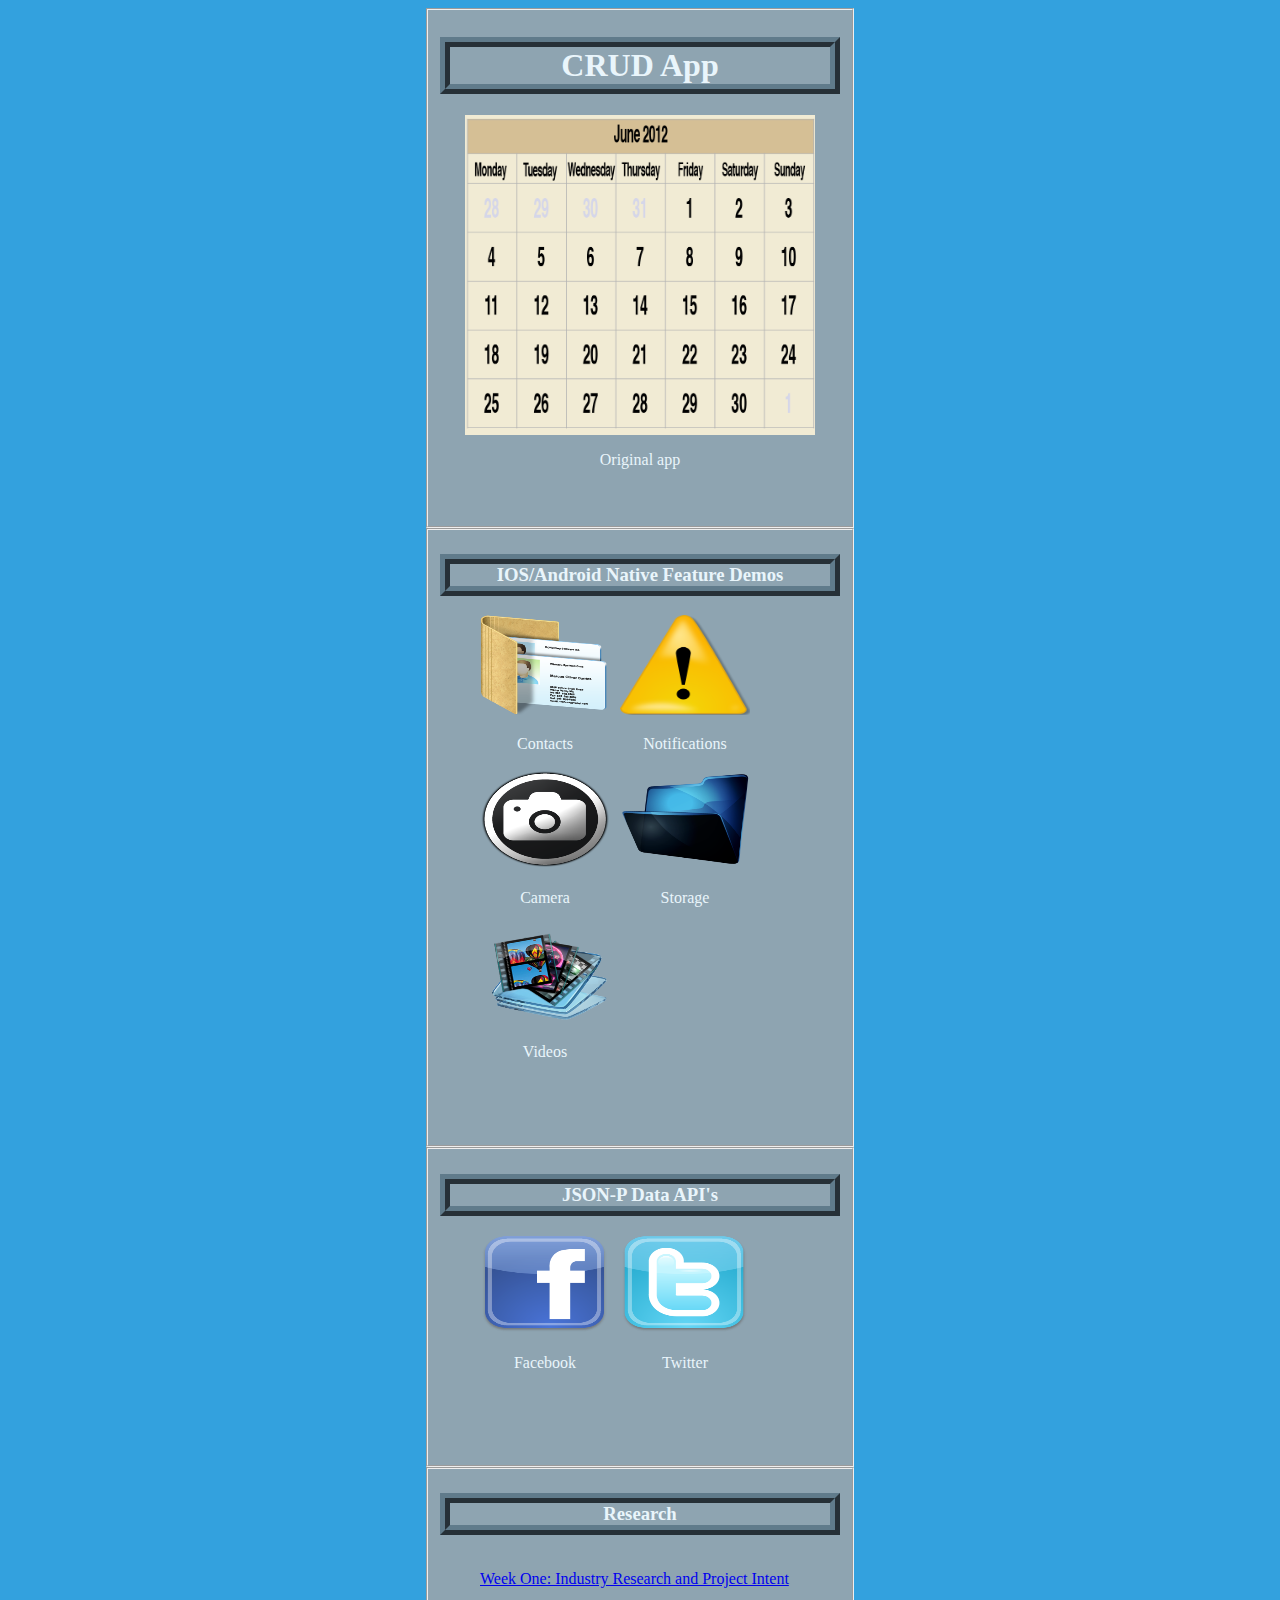
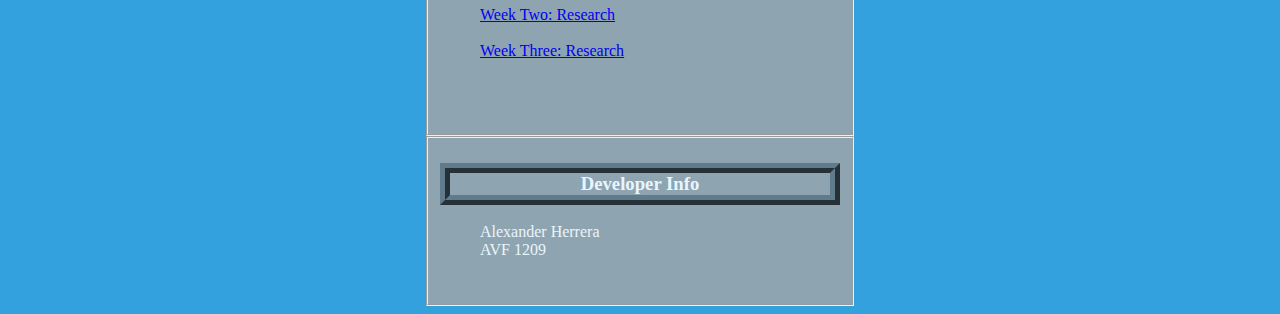
<file: index.html>
<!--
	Alexander Herrera
	AVF 1209
	Launch page HTML
	Not using any jQuery or JQM
-->
<!DOCTYPE HTML>
<html>
	<head>
	<!--Meta Tags-->
		<meta charset ="utf-8"/>
		<meta name="viewport" content="width=device-width, initial-scale=1.0"/>
		<meta http-equiv="cleartype" content="on">
	<!--Page Title-->
		<title>Launch Page</title>	
	<!--Link CSS Style Sheet-->
		<link rel="stylesheet" type="text/css" href="css/styles.css"/>
	</head>
	<body>
		<div>
		<!--AVF Demo App Section-->
			<fieldset id="demoAppCont">
				<section id="demoAppSect">
					<header>
						<h1 id="demoHead">CRUD App</h1>
					</header>
					<a href="html/index.html" id="appLink"><img src="images/June.png" id="picJun"/></a><p id="orgApText">Original app</p>
				</section>
			</fieldset>
		</div>
		<div>
		<!--IOS/Android Native Feature Demos Section-->
			<fieldset id="appFeatureCont">
				<section id="appFeatureSect">
					<header>
						<h3 id="appFeatureHead">IOS/Android Native Feature Demos</h3>
					</header>
					<div>
						<ul id="row1Features">
						<!--Seperating the features into rows and later editing with css. There should be 3 icons in the first column (2 icons in the first and second row)-->
							<li><a href="contLink.html" id="contLink"><img src="images/contacts.png" id="picCont"/></a>
							<p id="contactsText">Contacts</p></li>
							<li><a href="notifLink.html" id="notifLink"><img src="images/Notification.png" id="picNotif"/></a>
							<p id="notifText">Notifications</p></li>
							<li><a href="camLink.html" id="camLink"><img src="images/camera.png" id="picCam"/></a>
							<p id="cameraText">Camera</p></li>
						</ul>
						<ul id="row2Features">
						<!--Seperating the features into rows and later editing with css. There should be 1 icons in the last row-->
							<li><a href="storLink.html" id="storeLink"><img src="images/Storage.png" id="picStor"/></a>
							<p id="storageText">Storage</p></li>
							<li><a href="videLink.html" id="videLink"><img src="images/Video.png" id="picVide"/></a>
							<p id="videosText">Videos</p></li>
						</ul>
					</div>
				</section>
			</fieldset>
		</div>
		<div>
		<!--JSON-P Data API's Section-->
			<fieldset id="dataAPICont">
				<section id="dataAPISect">
					<header>
						<h3 id="dataAPIHead">JSON-P Data API's</h3>
					</header>
					<div>
						<ul id="row1API">
						<!--Facebook API-->
							<li><a href="facebookLink.html" id="facebkLink"><img src="images/Facebook.png" id="picFacebk"/></a>
							<p id="facebkText">Facebook</p></li>
						<!--Twitter API-->
							<li><a href="twitterLink.html"><img src="images/Twitter.png" id="picTwi"/></a>
							<p id="twiText">Twitter</p></li>
						</ul>
					</div>
				</section>
			</fieldset>
		</div>
		<div>
		<!--Research Section-->
			<fieldset id="researchCont">
				<section id="researchSect">
					<header>
						<h3 id="researchHead">Research</h3>
					</header>
					<div>
						<ul id="researchLi">
						<!--Week One Section-->
							<li><a href="weekOne.html" id="wkOneTxt">Week One: Industry Research and Project Intent</a></li><br/>
						<!--Week Two Section-->
							<li><a href="weekTwo.html" id="wkTwoTxt">Week Two: Research</a></li><br/>
						<!--Week Three Section-->	
							<li><a href="weekThree.html" id="wkThreeTxt">Week Three: Research</a></li>
						</ul>
					</div>
				</section>
			</fieldset>
		</div>
		<div>
		<!--Developer Info Section-->
			<fieldset id="developerCont">
				<section id="developerSect">
					<header>
						<h3 id="developerHead">Developer Info</h3>
					</header>
					<div>
						<ul id="infoUl">
						<!--My Information-->
							<li id="deveTxt">Alexander Herrera</li><br/>
							<li id="courseTxt">AVF 1209</li><br/>
						</ul>
					</div>
				</section>
			</fieldset>
		</div>
	</body>
</html>
</file>
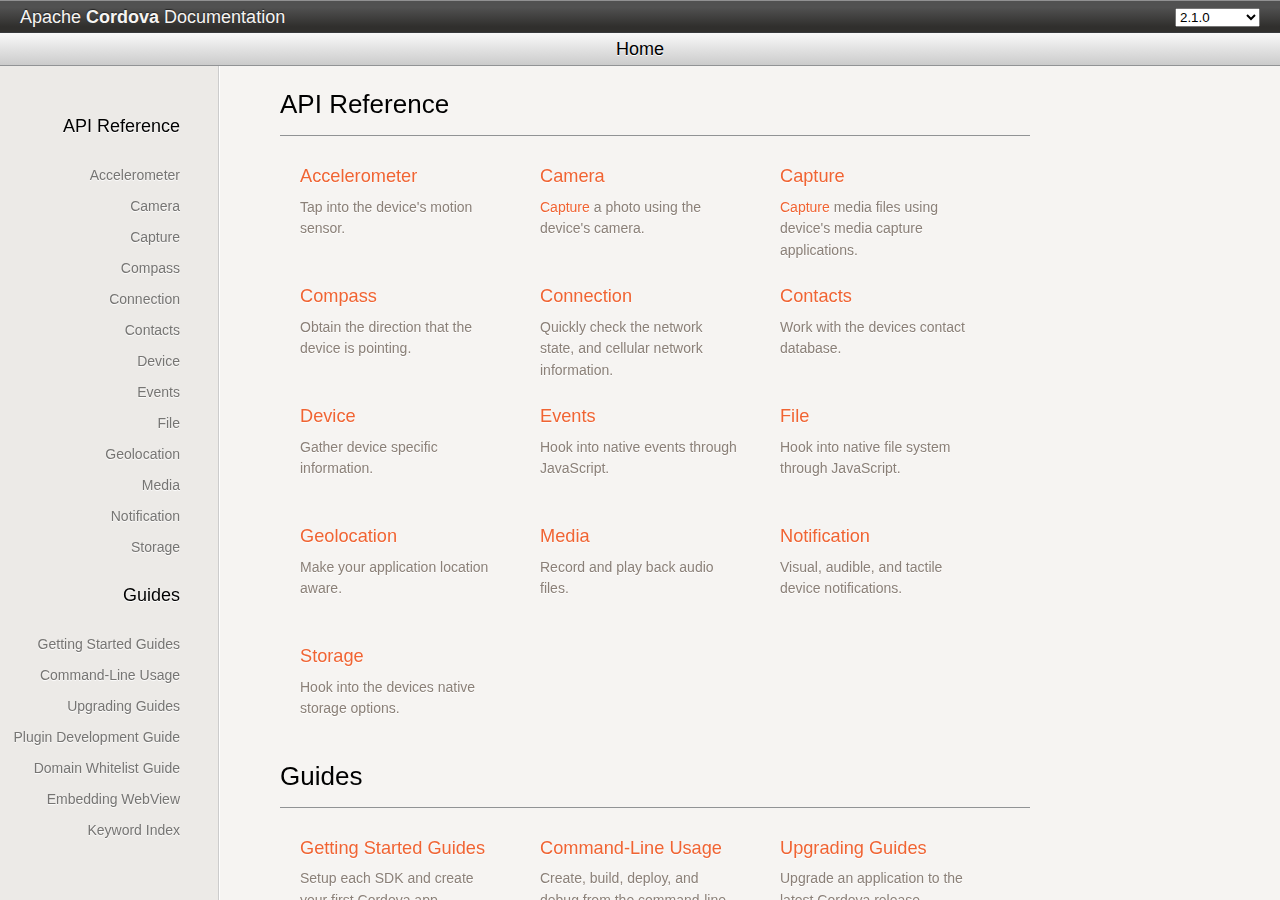
<file: phonegap-phonegap-26d211b/doc/index.html>
<!DOCTYPE html>
<!--
    Licensed to the Apache Software Foundation (ASF) under one
    or more contributor license agreements.  See the NOTICE file
    distributed with this work for additional information
    regarding copyright ownership.  The ASF licenses this file
    to you under the Apache License, Version 2.0 (the
    "License"); you may not use this file except in compliance
    with the License.  You may obtain a copy of the License at

      http://www.apache.org/licenses/LICENSE-2.0

    Unless required by applicable law or agreed to in writing,
    software distributed under the License is distributed on an
    "AS IS" BASIS, WITHOUT WARRANTIES OR CONDITIONS OF ANY
    KIND, either express or implied.  See the License for the
    specific language governing permissions and limitations
    under the License.
--><html lang="en">
<head>
<meta http-equiv="Content-Type" content="text/html; charset=utf-8">
<meta name="viewport" content="initial-scale=1.0, maximum-scale=1.0, user-scalable=no, width=device-width">
<meta name="generator" content="joDoc">
<title>Apache Cordova API Documentation</title>
<link rel="stylesheet" type="text/css" href="index.css">
<link rel="stylesheet" type="text/css" href="mobile.css" media="only screen and (max-device-width: 1024px)">
<link rel="stylesheet" type="text/css" href="prettify/prettify.css">
</head>
<body>
        <div id="header">
            <h1><a href="index.html">Apache <strong>Cordova</strong> Documentation</a></h1>
            <small>
                <select><optgroup label="English" value="en">
<option value="edge">edge</option>
<option value="2.1.0rc2">2.1.0rc2</option>
<option value="2.1.0rc1">2.1.0rc1</option>
<option selected value="2.1.0">2.1.0</option>
<option value="2.0.0rc1">2.0.0rc1</option>
<option value="2.0.0">2.0.0</option>
<option value="1.9.0rc1">1.9.0rc1</option>
<option value="1.9.0">1.9.0</option>
<option value="1.8.1">1.8.1</option>
<option value="1.8.0rc1">1.8.0rc1</option>
<option value="1.8.0">1.8.0</option>
<option value="1.7.0rc1">1.7.0rc1</option>
<option value="1.7.0">1.7.0</option>
<option value="1.6.1">1.6.1</option>
<option value="1.6.0rc1">1.6.0rc1</option>
<option value="1.6.0">1.6.0</option>
<option value="1.5.0rc1">1.5.0rc1</option>
<option value="1.5.0">1.5.0</option>
<option value="1.4.1">1.4.1</option>
<option value="1.4.0rc1">1.4.0rc1</option>
<option value="1.4.0">1.4.0</option>
<option value="1.3.0">1.3.0</option>
<option value="1.2.0">1.2.0</option>
<option value="1.1.0">1.1.0</option>
<option value="1.0.0rc3">1.0.0rc3</option>
<option value="1.0.0rc2">1.0.0rc2</option>
<option value="1.0.0rc1">1.0.0rc1</option>
<option value="1.0.0">1.0.0</option>
<option value="0.9.6">0.9.6</option>
<option value="0.9.5.1">0.9.5.1</option>
<option value="0.9.5">0.9.5</option>
<option value="0.9.4">0.9.4</option>
<option value="0.9.3">0.9.3</option>
<option value="0.9.2">0.9.2</option>
</optgroup>
<optgroup label="Español" value="es"><option value="1.0.0">1.0.0</option></optgroup>
<optgroup label="Français" value="fr">
<option value="1.3.0">1.3.0</option>
<option value="1.2.0">1.2.0</option>
<option value="1.1.0">1.1.0</option>
</optgroup>
<optgroup label="Japanese" value="jp">
<option value="2.0.0">2.0.0</option>
<option value="1.9.0">1.9.0</option>
<option value="1.8.1">1.8.1</option>
<option value="1.7.0">1.7.0</option>
<option value="0.9.5">0.9.5</option>
</optgroup>
<optgroup label="Korean" value="kr"><option value="2.0.0">2.0.0</option></optgroup></select></small>
        </div>
        <div id="subheader">
            <h1>Home</h1>
            <small></small>
        </div>

        <div id="sidebar">
            <div class="vertical_divider"></div>
        <h1>API Reference</h1>
<ul>
<li><a href="cordova_accelerometer_accelerometer.md.html#Accelerometer">Accelerometer</a></li>
<li><a href="cordova_camera_camera.md.html#Camera">Camera</a></li>
<li><a href="cordova_media_capture_capture.md.html#Capture">Capture</a></li>
<li><a href="cordova_compass_compass.md.html#Compass">Compass</a></li>
<li><a href="cordova_connection_connection.md.html#Connection">Connection</a></li>
<li><a href="cordova_contacts_contacts.md.html#Contacts">Contacts</a></li>
<li><a href="cordova_device_device.md.html#Device">Device</a></li>
<li><a href="cordova_events_events.md.html#Events">Events</a></li>
<li><a href="cordova_file_file.md.html#File">File</a></li>
<li><a href="cordova_geolocation_geolocation.md.html#Geolocation">Geolocation</a></li>
<li><a href="cordova_media_media.md.html#Media">Media</a></li>
<li><a href="cordova_notification_notification.md.html#Notification">Notification</a></li>
<li><a href="cordova_storage_storage.md.html#Storage">Storage</a></li>
</ul>
<h1>Guides</h1>
<ul>
<li><a href="guide_getting-started_index.md.html#Getting%20Started%20Guides">Getting Started Guides</a></li>
<li><a href="guide_command-line_index.md.html#Command-Line%20Usage">Command-Line Usage</a></li>
<li><a href="guide_upgrading_index.md.html#Upgrading%20Guides">Upgrading Guides</a></li>
<li><a href="guide_plugin-development_index.md.html#Plugin%20Development%20Guide">Plugin Development Guide</a></li>
<li><a href="guide_whitelist_index.md.html#Domain%20Whitelist%20Guide">Domain Whitelist Guide</a></li>
<li><a href="guide_cordova-webview_index.md.html#Embedding%20WebView">Embedding WebView</a></li>
<li><a href="_index.html">Keyword Index</a></li>
</ul>
</div>

        <div id="scrollable">
            <div id="content">
                <div id="home">
    <h1><a name="API%20Reference">API Reference</a></h1>
    <ul>
<li>
            <h2><a href="cordova_accelerometer_accelerometer.md.html#Accelerometer">Accelerometer</a></h2>
            <span>Tap into the device's motion sensor.</span>
        </li>
        <li>
            <h2><a href="cordova_camera_camera.md.html#Camera">Camera</a></h2>
            <span><a href="cordova_media_capture_capture.md.html#Capture">Capture</a> a photo using the device's camera.</span>
        </li>
        <li>
            <h2><a href="cordova_media_capture_capture.md.html#Capture">Capture</a></h2>
            <span><a href="cordova_media_capture_capture.md.html#Capture">Capture</a> media files using device's media capture applications.</span>
        </li>
        <li>
            <h2><a href="cordova_compass_compass.md.html#Compass">Compass</a></h2>
            <span>Obtain the direction that the device is pointing.</span>
        </li>
        <li>
            <h2><a href="cordova_connection_connection.md.html#Connection">Connection</a></h2>
            <span>Quickly check the network state, and cellular network information.</span>
        </li>
        <li>
            <h2><a href="cordova_contacts_contacts.md.html#Contacts">Contacts</a></h2>
            <span>Work with the devices contact database.</span>
        </li>
        <li>
            <h2><a href="cordova_device_device.md.html#Device">Device</a></h2>
            <span>Gather device specific information.</span>
        </li>
        <li>
            <h2><a href="cordova_events_events.md.html#Events">Events</a></h2>
            <span>Hook into native events through JavaScript.</span>
        </li>
        <li>
            <h2><a href="cordova_file_file.md.html#File">File</a></h2>
            <span>Hook into native file system through JavaScript.</span>
        </li>
        <li>
            <h2><a href="cordova_geolocation_geolocation.md.html#Geolocation">Geolocation</a></h2>
            <span>Make your application location aware.</span>
        </li>
        <li>
            <h2><a href="cordova_media_media.md.html#Media">Media</a></h2>
            <span>Record and play back audio files.</span>
        </li>
        <li>
            <h2><a href="cordova_notification_notification.md.html#Notification">Notification</a></h2>
            <span>Visual, audible, and tactile device notifications.</span>
        </li>
        <li>
            <h2><a href="cordova_storage_storage.md.html#Storage">Storage</a></h2>
            <span>Hook into the devices native storage options.</span>
        </li>
    </ul>
<h1><a name="Guides">Guides</a></h1>
    <ul>
<li>
            <h2><a href="guide_getting-started_index.md.html#Getting%20Started%20Guides">Getting Started Guides</a></h2>
            <span>Setup each SDK and create your first Cordova app.</span>
        </li>
        <li>
            <h2><a href="guide_command-line_index.md.html#Command-Line%20Usage">Command-Line Usage</a></h2>
            <span>Create, build, deploy, and debug from the command-line.</span>
        </li>
        <li>
            <h2><a href="guide_upgrading_index.md.html#Upgrading%20Guides">Upgrading Guides</a></h2>
            <span>Upgrade an application to the latest Cordova release.</span>
        </li>
        <li>
            <h2><a href="guide_plugin-development_index.md.html#Plugin%20Development%20Guide">Plugin Development Guide</a></h2>
            <span>Develop your first Cordova plugin.</span>
        </li>
        <li>
            <h2><a href="guide_whitelist_index.md.html#Domain%20Whitelist%20Guide">Domain Whitelist Guide</a></h2>
            <span>Grant an application access to external domains.</span>
        </li>
        <li>
            <h2><a href="guide_cordova-webview_index.md.html#Embedding%20WebView">Embedding WebView</a></h2>
            <span>Implement the Cordova WebView in your project.</span>
        </li>
        <li>
            <h2><a href="_index.html">Keyword Index</a></h2>
            <span>Full index of the Cordova Documentation.</span>
        </li>
    </ul>
</div>

            </div>
        </div>

        <!-- Functionality and Syntax Highlighting -->
        <script type="text/javascript" src="index.js"></script><script type="text/javascript" src="prettify/prettify.js"></script>
</body>
</html>
</file>
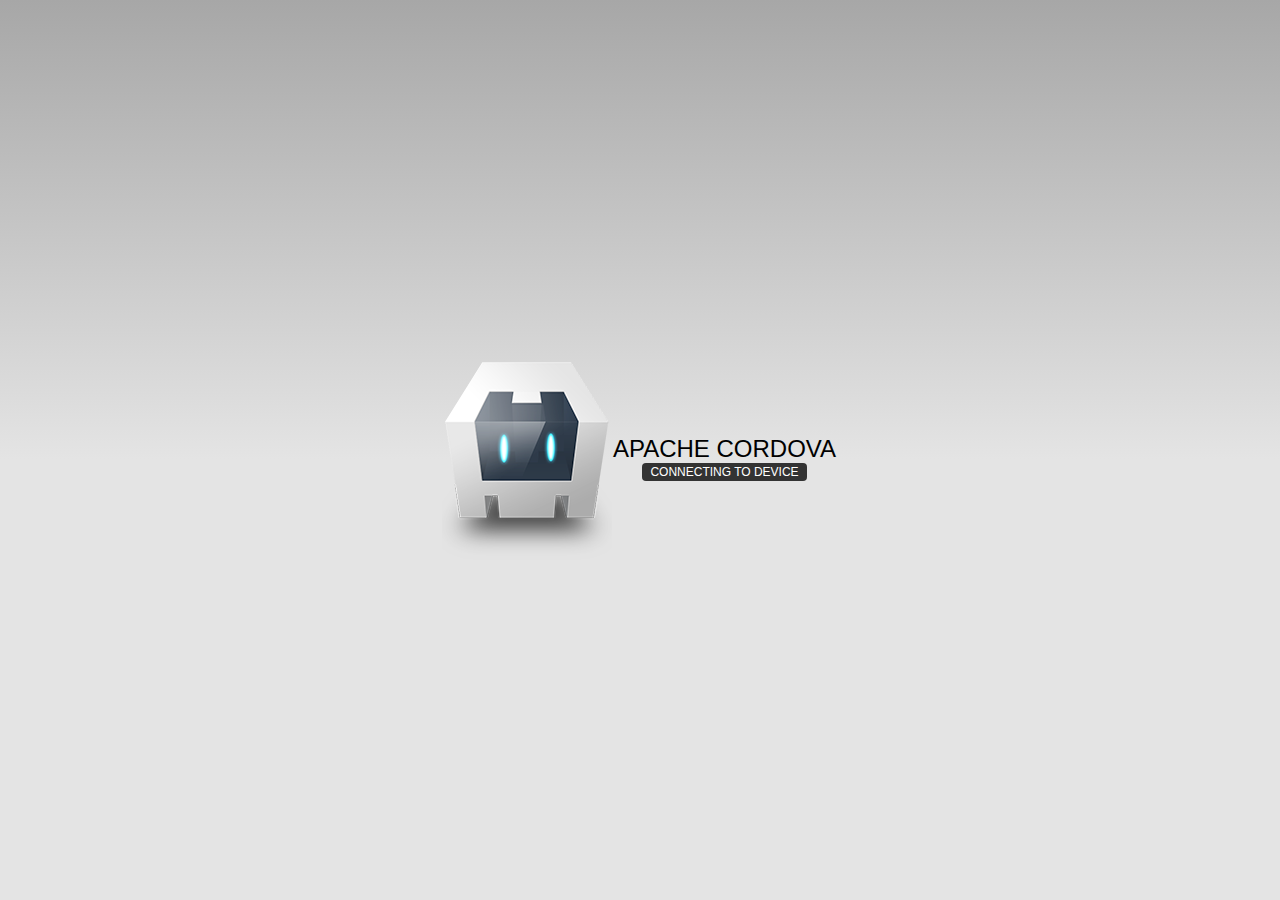
<file: phonegap-phonegap-26d211b/lib/badaWac/Res/index.html>
<!DOCTYPE html>
<!--
    Licensed to the Apache Software Foundation (ASF) under one
    or more contributor license agreements.  See the NOTICE file
    distributed with this work for additional information
    regarding copyright ownership.  The ASF licenses this file
    to you under the Apache License, Version 2.0 (the
    "License"); you may not use this file except in compliance
    with the License.  You may obtain a copy of the License at

    http://www.apache.org/licenses/LICENSE-2.0

    Unless required by applicable law or agreed to in writing,
    software distributed under the License is distributed on an
    "AS IS" BASIS, WITHOUT WARRANTIES OR CONDITIONS OF ANY
     KIND, either express or implied.  See the License for the
    specific language governing permissions and limitations
    under the License.
-->
<html>
    <head>
        <meta http-equiv="Content-Type" content="text/html; charset=UTF-8" />
        <meta name="format-detection" content="telephone=no" />
        <meta name="viewport" content="user-scalable=no, initial-scale=1, maximum-scale=1, minimum-scale=1, width=device-width, height=device-height, target-densitydpi=device-dpi" />
        <link rel="stylesheet" type="text/css" href="css/index.css" />
        <title>Hello World</title>
    </head>
    <body>
        <div class="app">
            <h1>Apache Cordova</h1>
            <div id="deviceready" class="blink">
                <p class="event listening">Connecting to Device</p>
                <p class="event received">Device is Ready</p>
            </div>
        </div>
        <script type="text/javascript" src="js/cordova.js"></script>
        <script type="text/javascript" src="js/index.js"></script>
        <script type="text/javascript">
            app.initialize();
        </script>
    </body>
</html>
</file>
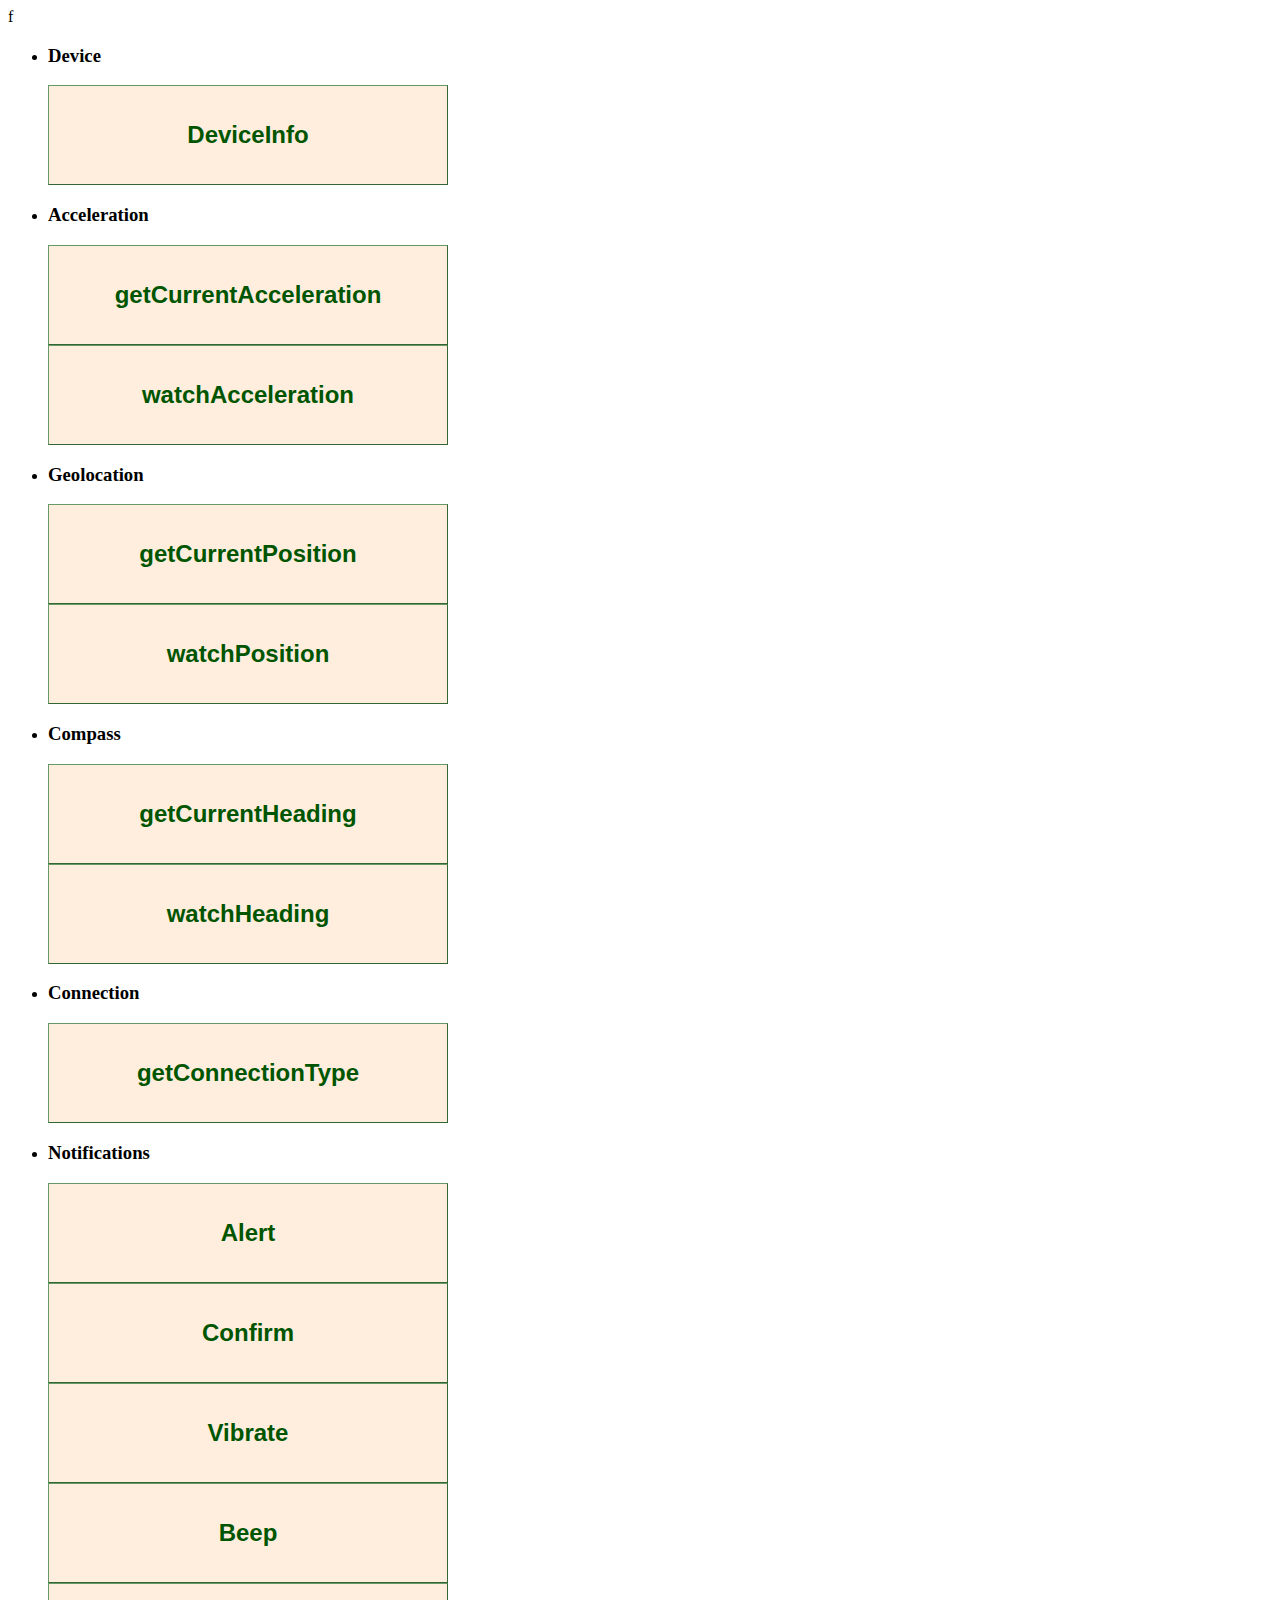
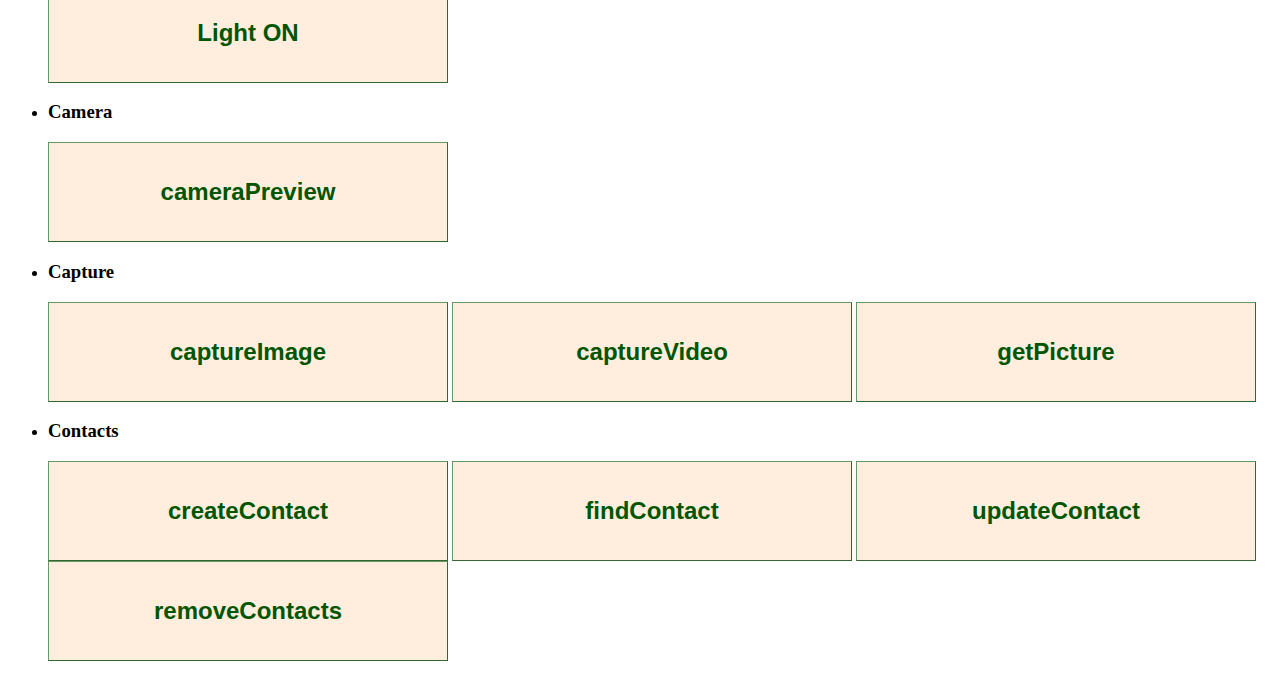
<file: phonegap-phonegap-26d211b/lib/badaWac/Res/sample/index.html>
<!--

 Licensed to the Apache Software Foundation (ASF) under one
 or more contributor license agreements.  See the NOTICE file
 distributed with this work for additional information
 regarding copyright ownership.  The ASF licenses this file
 to you under the Apache License, Version 2.0 (the
 "License"); you may not use this file except in compliance
 with the License.  You may obtain a copy of the License at

   http://www.apache.org/licenses/LICENSE-2.0

 Unless required by applicable law or agreed to in writing,
 software distributed under the License is distributed on an
 "AS IS" BASIS, WITHOUT WARRANTIES OR CONDITIONS OF ANY
 KIND, either express or implied.  See the License for the
 specific language governing permissions and limitations
 under the License.

-->

<!DOCTYPE html>
<html xmlns="http://www.w3.org/1999/xhtml" dir="ltr" lang="en">
<head>
    <meta http-equiv="Content-Type" content="text/html; charset=ISO-8859-1">
    <meta name="viewport" content="target-densitydpi=high-dpi, user-scalable=no" />
    <title>Cordova Sample</title>
    <script type="text/javascript" src="./js/cordova.js"></script>
    <style type="text/css">
    button.btn {
                color:#050;
                font: bold 24px 'trebuchet ms',helvetica,sans-serif;
                background-color:#fed;
                width: 400px;
                height: 100px;
                border: 1px solid;
                border-color: #696 #363 #363 #696;
                /* filter:progid:DXImageTransform.Microsoft.Gradient(GradientType=0,StartColorStr='#ffffffff',EndColorStr='#ffeeddaa'); */ 
              } 
              
              button.btn2 {
                color:#050;
                font: bold 24px 'trebuchet ms',helvetica,sans-serif;
                background-color:#fed;
                width: 200px;
                height: 100px;
                border: 1px solid;
                border-color: #696 #363 #363 #696;
                /* filter:progid:DXImageTransform.Microsoft.Gradient(GradientType=0,StartColorStr='#ffffffff',EndColorStr='#ffeeddaa'); */ 
              } 
    </style>
    <link href="osp://webapp/css/style.css" rel="stylesheet" type="text/css" />f
    <script type="text/javascript" src="osp://webapp/js/webapp_core.js"> </script>
    <script type="text/javascript" src="osp://webapp/js/webapp_ui.js"> </script>
    <script>
        document.addEventListener("deviceready", function(e) {alert('Cordova is ready');});
    </script>
</head>
<body>
    <ul>
        <li>
            <h3>Device</h3>
            <div><button type="button" class="btn" onclick="setDeviceInfo()">DeviceInfo</button></div>
            <span id="device"></span>
        </li>
        <li>
            <h3>Acceleration</h3>
            <div>
                <button type="button" class="btn" onclick="getCurrentAcceleration();">getCurrentAcceleration</button>
            </div>
            <div>
                <button type="button" class="btn" id="accelBtn" onclick="toggleAcceleration();">watchAcceleration</button>
            </div>
            <div>
                <span id="acceleration"></span>
            </div>
        </li>
        <li>
            <h3>Geolocation</h3>
            <div>
                <button type="button" class="btn" onclick="getCurrentPosition();">getCurrentPosition</button>
            </div>
            <div>
                <button type="button" class="btn" id="geoBtn" onclick="togglePosition();">watchPosition</button>
            </div>
            <div>
                <span id="geolocation"></span>
            </div>
        </li>
        <li>
            <h3>Compass</h3>
            <div>
                <button type="button" class="btn" onclick="getCurrentHeading();">getCurrentHeading</button>
            </div>
            <div>
                <button type="button" class="btn" id="compassBtn" onclick="toggleCompass();">watchHeading</button>
            </div>
            <div>
                <span id="heading"></span>
            </div>
        </li>
        <li>
            <h3>Connection</h3>
            <div>
                <button type="button" class="btn" onclick="getConnection();">getConnectionType</button>
            </div>
            <div>
                <span id="connection"></span>
            </div>
        </li>
        <li>
            <h3>Notifications</h3>
            <div>
                <button type="button" class="btn" onclick="notificationAlert();">Alert</button>
            </div>
            <div>
                <button type="button" class="btn" onclick="notificationAlert();">Confirm</button>
            </div>
            <div>
                <button type="button" class="btn" onclick="notificationVibrate();">Vibrate</button>
            </div>
            <div>
                <button type="button" class="btn" onclick="notificationBeep();">Beep</button>
            </div>
            <div>
                <button type="button" class="btn" onclick="notificationLightOn();">Light ON</button>
            </div>
        </li>
        <li>
            <h3>Camera</h3>
            <div>
                <button type="button" class="btn" onclick="cameraPreview();">cameraPreview</button>
            </div>
            <div id="cameraControls" style="display:none;">
                <span>
                    <button type="button" class="btn2" onclick="startVideoCapture();">startVideoCapture</button>
                    <button type="button" class="btn2" onclick="stopVideoCapture();">stopVideoCapture</button>
                </span>
                <div>
                    <button type="button" class="btn" onclick="captureImage2();">captureImage</button>
                </div>
            </div>
            <div id="preview"></div>
        </li>
        <li>
            <h3>Capture</h3>
            <div>
            	<button type="button" class="btn" onclick="captureImage();">captureImage</button>
            	<button type="button" class="btn" onclick="captureVideo();">captureVideo</button>
            	<button type="button" class="btn" onclick="getPicture();">getPicture</button>
            </div>
            <div id="media">
            </div>
        </li>
        <li>
        	<h3>Contacts</h3>
        	<div>
        		<button type="button" class="btn" onclick="createContact();">createContact</button>
        		<button type="button" class="btn" onclick="findContact();">findContact</button>
        		<button type="button" class="btn" onclick="updateContact();">updateContact</button>
        		<button type="button" class="btn" onclick="removeContact();">removeContacts</button>
        	</div>
        </li>
    </ul>
    <script type="text/javascript" src="./js/sample.js"></script>
</body>
</html>
</file>
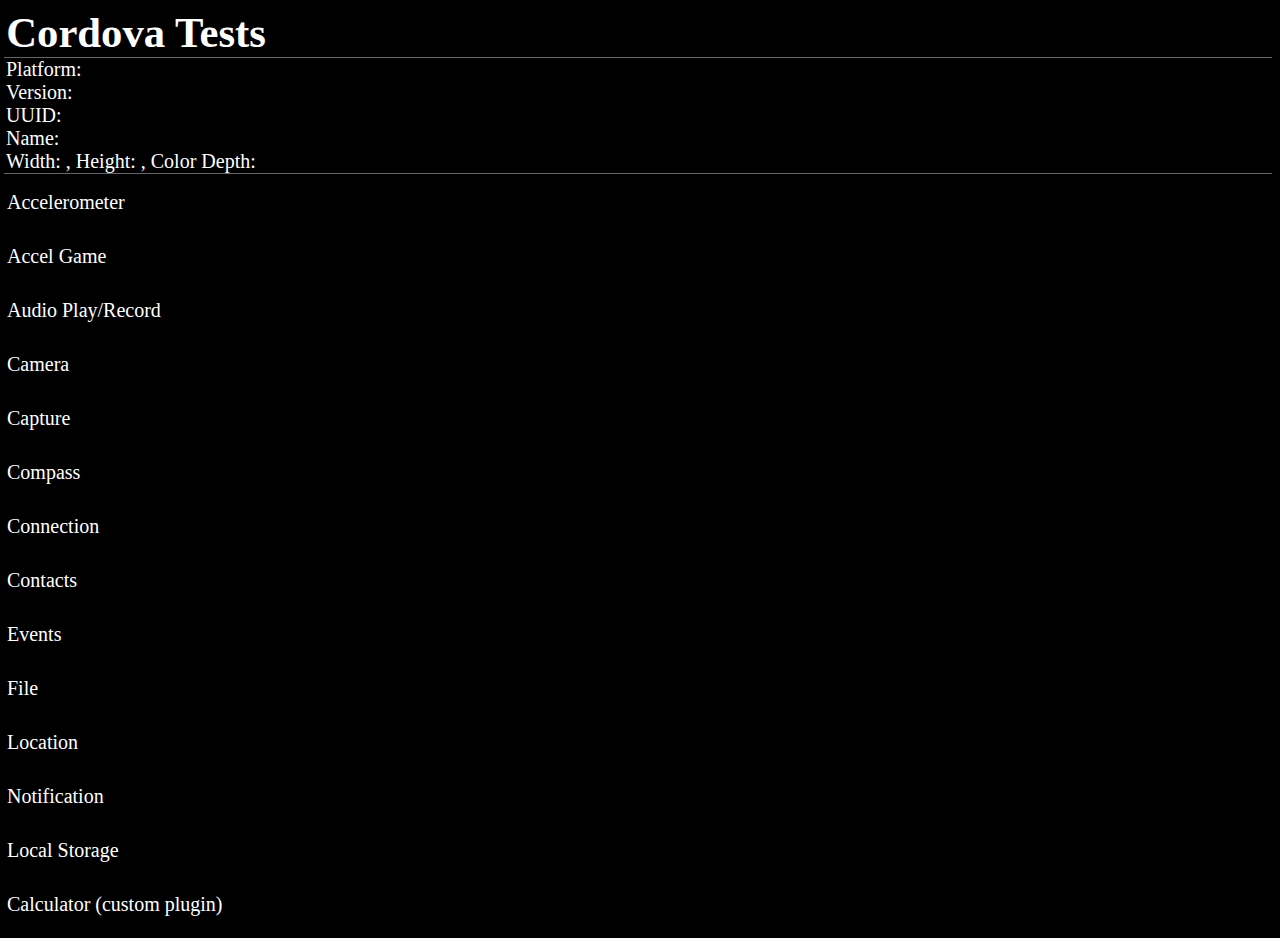
<file: phonegap-phonegap-26d211b/lib/windows-phone/example/www/index.html>
﻿<!DOCTYPE html>
<!--
 Licensed to the Apache Software Foundation (ASF) under one
 or more contributor license agreements.  See the NOTICE file
 distributed with this work for additional information
 regarding copyright ownership.  The ASF licenses this file
 to you under the Apache License, Version 2.0 (the
 "License"); you may not use this file except in compliance
 with the License.  You may obtain a copy of the License at

   http://www.apache.org/licenses/LICENSE-2.0

 Unless required by applicable law or agreed to in writing,
 software distributed under the License is distributed on an
 "AS IS" BASIS, WITHOUT WARRANTIES OR CONDITIONS OF ANY
 KIND, either express or implied.  See the License for the
 specific language governing permissions and limitations
 under the License. 
-->
<html>
  <head>
    <meta name="viewport" content="width=device-width, height=device-height, initial-scale=1.0, maximum-scale=1.0, user-scalable=no;" />
    <meta http-equiv="Content-type" content="text/html; charset=utf-8"/>

    <title>Cordova WP7</title>

	  <link rel="stylesheet" href="master.css" type="text/css" media="screen" title="no title" charset="utf-8"/>


      <script type="text/javascript" charset="utf-8" src="cordova-2.1.0.js"></script>

      <script type="text/javascript">


        document.addEventListener("deviceready",onDeviceReady,false);
        document.addEventListener("backbutton",onBackButton,false);

        // once the device ready event fires, you can safely do your thing! -jm
        function onDeviceReady()
        {
        // IE does NOT provide an alert method, you can patch it with this line after deviceready.
        window.alert = window.alert || navigator.notification.alert;

        console.log("onDeviceReady. You should see this message in Visual Studio's output window.");
        updateDeviceInfo();

        }

        function onBackButton()
        {
        console.log("onBackButton");
        }

        function updateDeviceInfo()
        {
        document.getElementById("platform").innerHTML = device.platform;
        document.getElementById("version").innerHTML = device.version;
        document.getElementById("uuid").innerHTML = device.uuid;
        document.getElementById("name").innerHTML = device.name;
        document.getElementById("width").innerHTML = screen.width;
        document.getElementById("height").innerHTML = screen.height;
        document.getElementById("colorDepth").innerHTML = screen.colorDepth;
        };

      </script>




  </head>
  <body>
    <h1>Cordova Tests</h1>
    <div id="info">
      <h4>
        Platform: <span id="platform"> </span>
      </h4>
      <h4>
        Version: <span id="version"></span>
      </h4>
      <h4>
        UUID: <span id="uuid"> </span>
      </h4>
      <h4>
        Name: <span id="name"></span>
      </h4>
      <h4>
        Width: <span id="width"></span>,   Height: <span id="height">
          
        </span>, Color Depth: <span id="colorDepth"></span>
      </h4>
    </div>

    <a href="accelerometer.html" class="btn large">Accelerometer</a>
    <a href="accelerometer2.html" class="btn large">Accel Game</a>
    <a href="audio.html" class="btn large">Audio Play/Record</a>
    <a href="camera.html" class="btn large">Camera</a>
    <a href="capture.html" class="btn large">Capture</a>
    <a href="compass.html" class="btn large">Compass</a>
    <a href="network.html" class="btn large">Connection</a>
    <a href="contacts.html" class="btn large">Contacts</a>
    <a href="events.html" class="btn large">Events</a>
    <a href="file.html" class="btn large">File</a>
    <a href="location.html" class="btn large">Location</a>
    <a href="notification.html" class="btn large">Notification</a>
    <a href="storage.html" class="btn large">Local Storage</a>
    <a href="calculator.html" class="btn large">Calculator (custom plugin)</a>
  </body>
</html>
</file>
<file: css/styles.css>
/*
	Alexander Herrera
	AVF 1209
	Styles page CSS
*/
body {
	background-color: #33A1DE;
}
#demoAppCont {
	width: 400px;
	height: 500px;
	background-color: #8EA4B1;
	color:#E9F5FB;
	margin: auto;
}
#picJun {
	display: block;
	margin-left: auto;
	margin-right: auto;
}
#orgApText {
	text-align: center;	
	color:#E9F5FB;
}
#demoHead{
	border: 10px ridge #607B8B;
	text-align: center;
}
#picJun {
	height: 320px;
	width: 350px;
}
#appFeatureCont {
	width: 400px;
	height: 600px;
	background-color: #8EA4B1;
	color:#E9F5FB;
	margin: auto;
}
#appFeatureHead {
	border: 10px ridge#607B8B;
	text-align: center;
}
#picCont {
	height: 100px;
	width: 130px;
}
#contactsText {
	text-align: center;
}
#notifText {
	text-align: center;
}
#cameraText {
	text-align: center;
}
#storageText {
	text-align: center;
}
#videosText {
	text-align: center;
}
#picNotif {
	height: 100px;
	width: 130px;
}
#picCam {
	height: 100px;
	width: 130px;
}
#picStor {
	height: 100px;
	width: 130px;
}
#picVide {
	height: 100px;
	width: 130px;
}
#dataAPICont {
	width: 400px;
	height: 300px;
	background-color: #8EA4B1;
	color:#E9F5FB;
	margin: auto;
}
#dataAPIHead{
	border: 10px ridge#607B8B;
	text-align: center;
}
#picFacebk {
	height: 100px;
	width: 130px;
	margin: auto;
}
#facebkText {
	text-align: center;
}
#twiText {
	text-align: center;
}
#picTwi {
	height: 100px;
	width: 130px;
}
#row1Features li {
	list-style-type: none;
	float: left;
	margin-left: 0px;
	padding-right: 10px;
}
#row2Features li {
	list-style-type: none;
	float: left;
	margin-left: 0px;
	padding-right: 10px;
}
#row1API li {
	list-style-type: none;
	float: left;
	margin-left: 0px;
	padding-right: 10px;	
}
#researchCont {
	width: 400px;
	height: 250px;
	background-color: #8EA4B1;
	color:#E9F5FB;
	margin: auto;
}
#researchHead{
	border: 10px ridge#607B8B;
	text-align: center;
}
#researchLi {
	list-style-type: none;
	float: left;
	margin-left: 0px;
	margin-bottom: 5px;
}
#developerCont {
	width: 400px;
	height: 150px;
	background-color: #8EA4B1;
	color:#E9F5FB;
	margin: auto;
}
#developerHead{
	border: 10px ridge#607B8B;
	text-align: center;
}
#infoUl li {
	list-style-type: none;
	float: left;
	margin-left: 0px;
	padding-right: 10px;
}
</file>
<file: phonegap-phonegap-26d211b/doc/prettify/prettify.css>
/* Pretty printing styles. Used with prettify.js. */

.str { color: #85C5DC; }
.kwd { color: #EDF0D1; }
.com { color: #878989; }
.typ { color: #F5896F; }
.lit { color: #FFB17A; }
.pun { color: #FFFFFF; }
.pln { color: #FFFFFF; }
.tag { color: #F5896F; }
.atn { color: #F5896F; }
.atv { color: #85C5DC; }
.dec { color: #878989; }
pre.prettyprint { background-color:#302F2D; }

/* Specify class=linenums on a pre to get line numbering */
ol.linenums { margin-top: 0; margin-bottom: 0 } /* IE indents via margin-left */
li.L0,
li.L1,
li.L2,
li.L3,
li.L5,
li.L6,
li.L7,
li.L8 { list-style-type: none }
/* Alternate shading for lines */
li.L1,
li.L3,
li.L5,
li.L7,
li.L9 { background: #eee }

@media print {
  .str { color: #060; }
  .kwd { color: #006; font-weight: bold; }
  .com { color: #600; font-style: italic; }
  .typ { color: #404; font-weight: bold; }
  .lit { color: #044; }
  .pun { color: #440; }
  .pln { color: #000; }
  .tag { color: #006; font-weight: bold; }
  .atn { color: #404; }
  .atv { color: #060; }
}
</file>
<file: phonegap-phonegap-26d211b/lib/windows-phone/example/www/master.css>
/**
    PhoneFontSizeSmall=14pt
    PhoneFontSizeNormal = 15pt
    PhoneFontSizeMedium=17pt
    PhoneFontSizeMediumLarge=19pt
    PhoneFontSizeLarge=24pt
    PhoneFontSizeExtraLarge=32pt
    PhoneFontSizeExtraExtraLarge=54pt
    PhoneFontSizeHuge=140pt
*/

/** 

main wp7 color and fonts 

*/
  
body, input, div
{
    background: black;
    color: White;
    font-family: Segoe WP;
    font-size: 15pt; /* PhoneFontSizeNormal */
    margin-left:0.1em;
    filter: progid:DXImageTransform.Microsoft.Shadow(color=#000000,direction=45);
}

h1, h2, h3, h4 
{    
    display: block;
    font-family: Segoe WP Light;
    font-weight: bold;
    margin: 0 0.1em;
    min-height: 1.1em;
    outline: 0 none;
    overflow: hidden;
    padding: 0;
    text-align: left;
    white-space: nowrap;
 }

h1
{
    font-size: 32pt; /* PhoneFontSizeExtraLarge */ 
}

h2
{
    font-size: 24pt; /* PhoneFontSizeLarge */
    font-weight: normal;
}

h3
{
    font-size: 17pt; /* PhoneFontSizeMedium */
}

h4
{
    font-size: 15pt; /* PhoneFontSizeNormal */
    font-weight: normal;
}

h4 > span
{
    color: gray;
}

/** 

Buttons

*/

a.btn, div.btn
{
    background: black;
    color: white;
    text-decoration: none;
    display:block;
    font-size: 15pt;
    text-decoration:none;
    padding:0.7em 0;
    margin:3px 0px 3px 5px;
}

a.backBtn, input[type="button"], input[type="submit"]
{
    background: black;
    color: white;
    border-color: white;
    border-style: solid;
    padding: 4px 10px;
    border-width: 3px; /* PhoneBorderThickness */
    font-size: 17pt; /* PhoneFontSizeMedium */
    display: block;
    text-decoration:none;
    text-transform:lowercase;
  
}

input[type="button"]:active, input[type="submit"]:active
{
    background: white;
    color: black;
}

/** 

Input fields 

*/

input[type="text"]
{
    width: 150px;
    padding:4px;
    margin-bottom: 14px;
    box-shadow: 0px 0px 12px #387bbe;
    background-color: #8c8e8b;
    border: 1px solid #B3B3B3;
    color: #3e3e3e;
    text-shadow: 0 1px 0 #FFFFFF;
}

input[type="text"]:focus,
input[type="text"]:active {
    box-shadow: 0 0 12px #387BBE;
    background-color: #f0f0f0;
}

span.tb-label
{
    padding: 4px 10px 8px 4px;
    font-size: 12pt;
    color: grey; 
    display: block;
}

/** 

application specific styles

*/

#info {
    border-bottom: 1px solid #666666;
    border-top: 1px solid #666666;
}

#info table
{
    font-family: Segoe WP Light;
}
</file>
<file: phonegap-phonegap-26d211b/doc/index.css>
/*
  Licensed to the Apache Software Foundation (ASF) under one
  or more contributor license agreements.  See the NOTICE file
  distributed with this work for additional information
  regarding copyright ownership.  The ASF licenses this file
  to you under the Apache License, Version 2.0 (the
  "License"); you may not use this file except in compliance
  with the License.  You may obtain a copy of the License at

    http://www.apache.org/licenses/LICENSE-2.0

  Unless required by applicable law or agreed to in writing,
  software distributed under the License is distributed on an
  "AS IS" BASIS, WITHOUT WARRANTIES OR CONDITIONS OF ANY
  KIND, either express or implied.  See the License for the
  specific language governing permissions and limitations
  under the License.
*/

body {
  background-color:#F6F4F2;
  font-family:"Helvetica Neue", Helvetica, Arial, sans-serif;
  font-size:16px;
}

h1, ul, li {
  margin:0px;
  padding:0px;
}

#header {
  background-color:#515151;
  background:#515151 -webkit-gradient(
    linear,
    left top,
    left bottom,
    color-stop(0.2, #515151),
    color-stop(0.8, #302F2D)
  );
  background:-moz-linear-gradient(center bottom , #515151 20%, #747474 80%);
  border-top:1px solid #919192;
  height:32px;
  left:0px;
  position:fixed;
  top:0px;
  width:100%;
  z-index:1;
}
#subheader {
  background-color:#CBCBCB;
  background:-webkit-gradient(linear,
    left top,
    left bottom,
    color-stop(0.0, #F9F9F9),
    color-stop(1.0, #CBCBCB)
  );
  background:-moz-linear-gradient(center bottom , #CBCBCB 0%, #F9F9F9 100%);
  border-top:1px solid #383A3C;
  border-bottom:1px solid #919395;
  height:32px;
  left:0px;
  position:fixed;
  top:32px;
  width:100%;
  z-index:1;
}
#sidebar {
  background-color:#ECEAE7;
  bottom:0px;
  left:0px;
  overflow:auto;
  padding:20px 40px 0px 0px;
  position:fixed;
  text-align:right;
  top:66px;
  width:180px;
  z-index:1;
}
#scrollable {
  bottom:0px;
  left:220px;
  position:fixed;
  overflow:auto;
  right:0px;
  top:64px;
}
#content {
/*  top:64px;*/
/*  bottom:0px;*/
/*  right:0px;*/
/*  left:220px;*/
/*  margin:64px auto 0px 220px;*/
  margin:20px 60px;
/*  position:absolute;*/
/*  overflow:auto;*/
  z-index:0;
}

#header h1,
#header h1 a,
#subheader h1 {
  color:#F6F4F2;
  font-size:18px;
  font-weight:normal;
  line-height:32px;
  margin:0px;
  text-align:center;
  text-shadow:0px -1px 1px #222222;
}

#header h1 a strong {
  font-weight:bold;
}

#header h1 {
  text-align:left;
  margin-left:20px;
}

#subheader h1 {
  color:#000000;
  text-shadow:#FFFFFF 0px 1px 0px;
}

#header small,
#subheader small {
  color:#EFEFEF;
  font-size:14px;
  line-height:32px;
  position:absolute;
  top:0px;
  right:20px;
  text-shadow:-1px 1px 1px #666666;
}

#sidebar .vertical_divider {
  background-color:#CCCCCC;
  bottom:0px;
  border-right:1px solid #FFFFFF;
  position:absolute;
  top:0px;
  right:0px;
  width:1px;
}

#sidebar h1 {
  color:#000000;
  font-size:18px;
  padding:0px;
  margin:30px 0px;
  font-weight:normal;
  text-shadow:#FFFFFF 0px 1px 0px;
}

#sidebar ul,
#sidebar li {
  margin:0px;
  padding:0px;
}
#sidebar li,
#sidebar li a {
  color:#767573;
  font-size:14px;
  list-style:none;
  margin:15px 0px;
  text-shadow:#FFFFFF 0px 1px 1px;
}
#sidebar li a {
  -webkit-transition:color .15s ease-out;
  -moz-transition:color .15s ease-out;
  -o-transition:color .15s ease-out;
}
#sidebar li a:hover {
  color:#242220;
  -webkit-transition:color .15s ease-in;
  -moz-transition:color .15s ease-in;
  -o-transition:color .15s ease-in;
}


#otherbar {
  display:none;
}

#content {
  font-size:13px;
  line-height:160%;
  max-width:750px;
}

#content h1 {
  border-bottom:2px solid;
  font-size:2em;
  font-weight:normal;
  margin:2.0em 0px 1.3em 0px;
  padding-bottom:0.6em;
}
#content h2 {
  color:#242220;
  font-size:1.4em;
  font-weight:bold;
  margin:1.3em 0px 0.8em 0px;
  text-shadow:#FFFFFF 0px 1px 1px;
}
#content h3 {
  font-size:1.1em;
  font-weight:bold;
  margin:0.8em 0px 0.5em 0px;
  text-shadow:#FFFFFF 0px 1px 1px;
}

hr {
  display:none;
  border:none;
  margin:40px 0px;
  border-top:1px solid #CCCCCC;
  border-bottom:1px solid #FFFFFF;
}

p,blockquote,pre,ul {
  margin:1em 0px;
}

h2:after,
h3:after {
	content: ":";
}

blockquote {
  color:#767573;
	font-style:normal;
  margin-left:35px;
  padding-left:20px;
	position:relative;
	text-shadow:#FFFFFF 0px 1px 0px;
}
blockquote code {
	font-style: normal;
}
blockquote p {
  padding:10px 0px;
}
blockquote::before {
  font-style: normal;
  content: '\201C';
  font-size: 450%;
  font-family:Georgia, Palatino, 'Times New Roman', Times;;
  position: absolute;
  left: -25px;
  top:0.3em;
  color: #E0E0E0;
}

ul {
  margin-left:40px;
}
ul > li {
	list-style:disc;
	list-style-position:outside;
}
ul ul {
  margin-bottom:0.5em;
  margin-top:0.5em;
}



code {
	font-family:"DejaVu", "Monaco", "Courier New", "Courier";
	font-size:90%;
	padding:2px 4px;
	white-space:pre-wrap;;
}

pre {
/*    border:1px solid #CCCCCC;*/
    background:#F2F0EE;
    -webkit-border-radius:11px;
    -moz-border-radius:11px;
    border-radius:11px;
    display:block;
    line-height:110%;
    margin:1.5em 0px 3em 0px;
    padding:15px 20px;
    white-space:pre-wrap;
}
pre code {
  background:none;
	border:none;
	font-size:11px;
	padding:0px;
}

a[href] {
/*  color:inherit;*/
  color:#F06433;
  text-decoration:none;
  text-shadow:#FFF 0px 1px 0px;
}
a[href]:hover {
  color:#d0410f;
}

.prettyprint a[href],
.prettyprint a[href] span {
  text-decoration:underline;
  text-shadow:none;
}
.prettyprint a[href] :hover,
.prettyprint a[href] span :hover {
  text-decoration:none;
}

code a[href] {
  color:inherit;
/*  border-bottom:1px dotted #000000;*/
  text-decoration:underline;
}
code a[href]:hover {
  color:inherit;
  text-decoration:none;
}

a[href].external:after {
	content: "*";
	font-style: super;
	opacity: .5;
}

#index {
	-webkit-column-width: 235px;
	-webkit-column-rule-width: 5px;
	-moz-column-width: 235px;
	-moz-column-rule-width: 5px;
	column-width: 235px;
	column-rule-width: 5px;
}

#index h2:after,
#index h3:after { 
  content:"";
}

#index h2 { 
  margin:0px;
  padding:0px;
}

#index {
  padding: 10px 1px;
}

#index ul {
	margin:0px 0px 30px 0px;
	padding:0;
}

#index ul li {
	list-style: none;
}

#index ul li a {

}

#home h1 {
  border-bottom:1px solid #919395;
  padding-bottom:20px;
  margin:30px 0px;
}

#home h2 {
  font-weight:normal;
  margin:0px 0px 10px 0px;
  padding:0px;
}

#home h2:after {
  content:'';
}

#home h2 a {
  text-shadow:#FFFFFF 0px 1px 1px;
}

#home span {
  color:#8B8078;
  font-size:14px;
  text-shadow:#FFFFFF 0px 1px 0px;
}

#home ul {
  float:left;
  margin:0px;
  padding:0px;
}
#home ul li {
  float:left;
  height:120px;
  list-style:none;
  margin:0px;
  padding:0px 20px;
  width:200px;
}
</file>
<file: phonegap-phonegap-26d211b/doc/mobile.css>
/*
  Licensed to the Apache Software Foundation (ASF) under one
  or more contributor license agreements.  See the NOTICE file
  distributed with this work for additional information
  regarding copyright ownership.  The ASF licenses this file
  to you under the Apache License, Version 2.0 (the
  "License"); you may not use this file except in compliance
  with the License.  You may obtain a copy of the License at

    http://www.apache.org/licenses/LICENSE-2.0

  Unless required by applicable law or agreed to in writing,
  software distributed under the License is distributed on an
  "AS IS" BASIS, WITHOUT WARRANTIES OR CONDITIONS OF ANY
  KIND, either express or implied.  See the License for the
  specific language governing permissions and limitations
  under the License.
*/

body {
  margin:0px;
  padding:0px;
}

#header {
  position:static;
}

#header h1 {
  margin:0px;
  text-align:center;
}

#subheader {
  position:static;
  text-align:center;
}

#subheader h1 {
  display:none;
}

#subheader small {
  position:static;
}

#sidebar {
  display:none;
}

#scrollable {
  position:static;
}

#content {
  margin:0px;
  max-width:none;
  padding:10px;
  position:static;
}

#home,
#index {
  margin:0px 10px;
}

#home h1,
#index h2 {
  border:none;
  color:#CCCCCC;
  font-size:20px;
  font-weight:bold;
  margin:10px 0px;
  padding:0px;
  text-shadow:#FFFFFF 0px 1px 0px;
}

#home h2 a,
#index ul li a {
  text-shadow:#FFFFFF 0px 1px 1px;
}

#home ul,
#index ul {
  background-color:#F9F9F9;
  border:1px solid #CCCED0;
  -moz-border-radius:6px;
  -webkit-border-radius:6px;
  border-radius:6px;
  display:block;
  margin:0px 0px 20px 0px;
  padding:0px;
  float:none;
}

#home ul li,
#index ul li {
  border-bottom:1px solid #CCCED0;
  display:block;
  float:none;
  height:100%;
  margin:0px;
  padding:0px;
  width:100%;
}

#home ul li:last-child,
#index ul li:last-child {
  border-bottom:none;
}

#home li h2 {
  margin:0px;
  padding:0px;
}

#home li h2 a,
#index li a {
  background:url(arrow.png) no-repeat 100% 50%;
  color:#66686A;
  display:block;
  font-size:16px;
  font-weight:normal;
  margin:0px;
  padding:10px 20px;
}

#home li span {
  display:none;
}

#index {
	-webkit-column-width: auto;
	-webkit-column-rule-width: auto;
	-moz-column-width: auto;
	-moz-column-rule-width: auto;
	column-width: auto;
	column-rule-width: auto;
}
</file>
<file: phonegap-phonegap-26d211b/lib/badaWac/Res/css/index.css>
/*
 * Licensed to the Apache Software Foundation (ASF) under one
 * or more contributor license agreements.  See the NOTICE file
 * distributed with this work for additional information
 * regarding copyright ownership.  The ASF licenses this file
 * to you under the Apache License, Version 2.0 (the
 * "License"); you may not use this file except in compliance
 * with the License.  You may obtain a copy of the License at
 *
 * http://www.apache.org/licenses/LICENSE-2.0
 *
 * Unless required by applicable law or agreed to in writing,
 * software distributed under the License is distributed on an
 * "AS IS" BASIS, WITHOUT WARRANTIES OR CONDITIONS OF ANY
 * KIND, either express or implied.  See the License for the
 * specific language governing permissions and limitations
 * under the License.
 */
* {
    -webkit-touch-callout: none;                /* prevent callout to copy image, etc when tap to hold */
    -webkit-text-size-adjust: none;             /* prevent webkit from resizing text to fit */
    -webkit-tap-highlight-color: rgba(0,0,0,0); /* make transparent link selection, adjust last value opacity 0 to 1.0 */
    -webkit-user-select: none;                  /* prevent copy paste, to allow, change 'none' to 'text' */
}

body {
    background-color:#E4E4E4;
    background-image:linear-gradient(top, #A7A7A7 0%, #E4E4E4 51%);
    background-image:-webkit-linear-gradient(top, #A7A7A7 0%, #E4E4E4 51%);
    background-image:-ms-linear-gradient(top, #A7A7A7 0%, #E4E4E4 51%);
    background-image:-webkit-gradient(
        linear,
        left top,
        left bottom,
        color-stop(0, #A7A7A7),
        color-stop(0.51, #E4E4E4)
    );
    background-attachment:fixed;
    font-family:'HelveticaNeue-Light', 'HelveticaNeue', Helvetica, Arial, sans-serif;
    font-size:12px;
    height:100%;
    margin:0px;
    padding:0px;
    text-transform:uppercase;
    width:100%;
}

/* Portrait layout (default) */
.app {
    background:url(../img/logo.png) no-repeat center top; /* 170px x 200px */
    position:absolute;             /* position in the center of the screen */
    left:50%;
    top:50%;
    height:50px;                   /* text area height */
    width:225px;                   /* text area width */
    text-align:center;
    padding:180px 0px 0px 0px;     /* image height is 200px (bottom 20px are overlapped with text) */
    margin:-115px 0px 0px -112px;  /* offset vertical: half of image height and text area height */
                                   /* offset horizontal: half of text area width */
}

/* Landscape layout (with min-width) */
@media screen and (min-aspect-ratio: 1/1) and (min-width:400px) {
    .app {
        background-position:left center;
        padding:75px 0px 75px 170px;  /* padding-top + padding-bottom + text area = image height */
        margin:-90px 0px 0px -198px;  /* offset vertical: half of image height */
                                      /* offset horizontal: half of image width and text area width */
    }
}

h1 {
    font-size:24px;
    font-weight:normal;
    margin:0px;
    overflow:visible;
    padding:0px;
    text-align:center;
}

.event {
    border-radius:4px;
    -webkit-border-radius:4px;
    color:#FFFFFF;
    font-size:12px;
    margin:0px 30px;
    padding:2px 0px;
}

.event.listening {
    background-color:#333333;
    display:block;
}

.event.received {
    background-color:#4B946A;
    display:none;
}

@keyframes fade {
    from { opacity: 1.0; }
    50% { opacity: 0.4; }
    to { opacity: 1.0; }
}
 
@-webkit-keyframes fade {
    from { opacity: 1.0; }
    50% { opacity: 0.4; }
    to { opacity: 1.0; }
}
 
.blink {
    animation:fade 3000ms infinite;
    -webkit-animation:fade 3000ms infinite;
}
</file>
